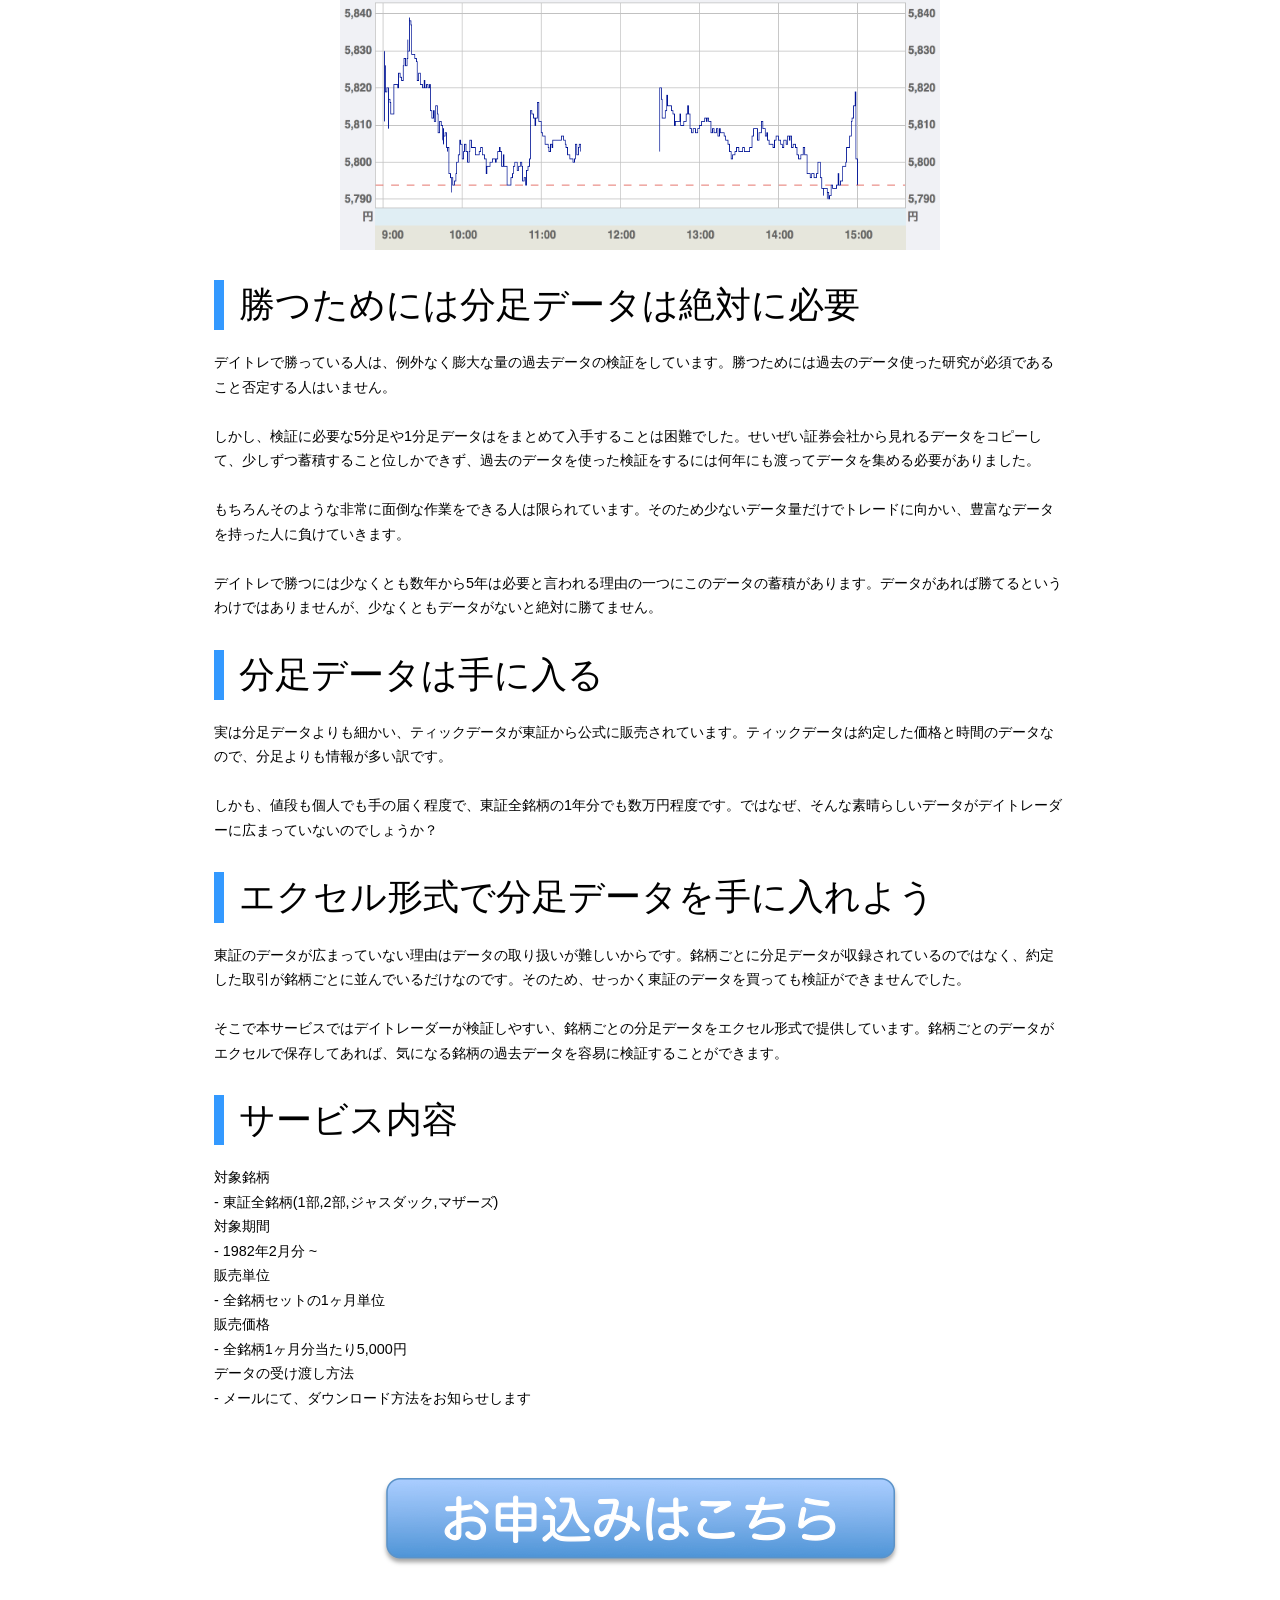
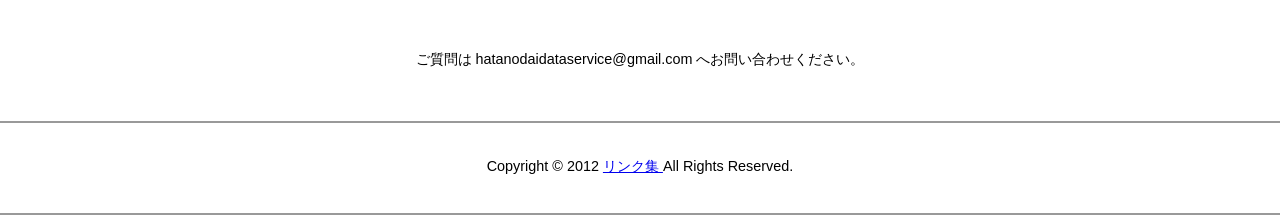
<file: index.html>
<!DOCTYPE html PUBLIC "-//W3C//DTD XHTML 1.0 Transitional//EN" "http://www.w3.org/TR/xhtml1/DTD/xhtml1-transitional.dtd">
<html xmlns="http://www.w3.org/1999/xhtml" lang="ja" xml:lang="ja">
<head>
<meta http-equiv="Content-Type" content="text/html; charset=UTF-8" />
<meta http-equiv="content-Script-type" content="text/javascript"  />
<meta http-equiv="content-Style-type" content="text/css"  />
<meta name="description" content="非商用・商用問わず使用出来るランディングページ用のテンプレートを無料配布しています。個人、会社、店舗問わず気軽に作成出来ますのでホームページはあるけどランディングページは無いと言った方、ランディングページ作成してみてはどうでしょうか。" />
<meta name="keywords" content="ランディングページテンプレート" />
<link rel="stylesheet" href="temp2.css" type="text/css" media="screen,print,tv" />
<link rel="stylesheet" href="base.css" type="text/css" media="screen,print,tv" />
<title>分足データ購入</title>

</head>
<body>


    <center><img src="images/main.png" width="600" height="250" alt="トップイメージ" /></center>
<dl id="content3">
<dt>勝つためには分足データは絶対に必要</dt>
  <dd>
デイトレで勝っている人は、例外なく膨大な量の過去データの検証をしています。勝つためには過去のデータ使った研究が必須であること否定する人はいません。
<br>
<br>
しかし、検証に必要な5分足や1分足データはをまとめて入手することは困難でした。せいぜい証券会社から見れるデータをコピーして、少しずつ蓄積すること位しかできず、過去のデータを使った検証をするには何年にも渡ってデータを集める必要がありました。
<br>
<br>
もちろんそのような非常に面倒な作業をできる人は限られています。そのため少ないデータ量だけでトレードに向かい、豊富なデータを持った人に負けていきます。
<br>
<br>
デイトレで勝つには少なくとも数年から5年は必要と言われる理由の一つにこのデータの蓄積があります。データがあれば勝てるというわけではありませんが、少なくともデータがないと絶対に勝てません。
  </dd>

  <dt>分足データは手に入る</dt>
  <dd>実は分足データよりも細かい、ティックデータが東証から公式に販売されています。ティックデータは約定した価格と時間のデータなので、分足よりも情報が多い訳です。
<br>
<br>
しかも、値段も個人でも手の届く程度で、東証全銘柄の1年分でも数万円程度です。ではなぜ、そんな素晴らしいデータがデイトレーダーに広まっていないのでしょうか？
  </dd>

  <dt>エクセル形式で分足データを手に入れよう</dt>
  <dd>
  東証のデータが広まっていない理由はデータの取り扱いが難しいからです。銘柄ごとに分足データが収録されているのではなく、約定した取引が銘柄ごとに並んでいるだけなのです。そのため、せっかく東証のデータを買っても検証ができませんでした。
<br>
<br>
そこで本サービスではデイトレーダーが検証しやすい、銘柄ごとの分足データをエクセル形式で提供しています。銘柄ごとのデータがエクセルで保存してあれば、気になる銘柄の過去データを容易に検証することができます。
  </dd>

  <dt>サービス内容</dt>
  <dd>
  <ul>
      <li> 対象銘柄</li>
    - 東証全銘柄(1部,2部,ジャスダック,マザーズ)
    <li>対象期間</li>
    - 1982年2月分 ~
    <li>販売単位</li>
    - 全銘柄セットの1ヶ月単位
    <li>販売価格</li>
    - 全銘柄1ヶ月分当たり5,000円
    <li>データの受け渡し方法</li>
    - メールにて、ダウンロード方法をお知らせします
  <ul>
  </dd>
</dl>

 <center><p class="inquiry"><a href="https://form.os7.biz/f/628f7b42/"><img src="images/template2/test2.png" alt="ランディングページお問い合わせはこちら" /></a></p> </center>

 <center>ご質問は hatanodaidataservice@gmail.com へお問い合わせください。
 <br></center>
<br><br>

<!--　会社概要・キャッチコピー　ここまで　-->
<!--　コピーライト　ここから　リンクは削除しないでください-->
<p id="copyright">Copyright © 2012 <a href="http://xn--dck0aya1d3exd4cc7f.biz/"> リンク集 </a>All Rights Reserved.</p>
<!--　コピーライト　ここまで-->
</body>
</html>
</file>
<file: temp2.css>
@charset "UTF-8";
/* CSS Document */

/* h1 */
#h1_bk {
	height: 100px;
	border-bottom-width: 3px;
	border-bottom-style: solid;
	border-bottom-color: #999;
}
/* トップイメージ */
#top_img2 {
	margin-right: auto;
	margin-left: auto;
	background-image: url(images/template2/top_bg.gif);
	background-repeat: repeat-x;
	background-position: left top;
	text-align: center;
	padding-top: 40px;
	height: 450px;
	margin-bottom: 20px;
}
/* h2 */
h2 {
	margin-right: auto;
	margin-left: auto;
	font-size: 4em;
	margin-top: 0px;
	font-weight: normal;
	margin-bottom: 0px;
	text-align: center;
	padding-top: 50;
}
/* コンテンツ１ */
#content1 {
	width: 900px;
	margin-right: auto;
	margin-left: auto;
	margin-top: 50px;
}
/* お問い合わせはこちら１ */
.inquiry {
	width: 793px;
	margin-right: auto;
	margin-left: auto;
	clear: both;
	padding-top: 65px;
	padding-bottom: 65px;
}
/* コンテンツ２ */
/* サブヘッド */
#subhead1 {
	background-image: url(images/template2/contact.gif);
	background-repeat: no-repeat;
	background-position: left top;
	height: 113px;
	width: 852px;
	margin-right: auto;
	margin-left: auto;
	text-align: center;
	line-height: 113px;
	font-size: 2.5em;
	color: #666;
}
/*　サブヘッドここまで */
#content2 {
	background-image: url(images/template2/content2_mid.gif);
	background-repeat: repeat-y;
	background-position: left top;
	width: 852px;
	height: 480px;
	padding-top: 30px;
}
#content2 dl {
	float: left;
	margin-right: 20px;
	margin-left: 30px;
	width: 230px;
}
#content2 dl dt {
	font-size: 2em;
}
#content2 dl dd {
	margin-top: 10px;
}
#content_bt {
	background-image: url(images/template2/content2_bt.gif);
	background-repeat: no-repeat;
	background-position: left bottom;
	padding-bottom: 13px;
	width: 852px;
	margin-right: auto;
	margin-left: auto;
}
/*　コンテンツ３ */
#content3 {
	width: 852px;
	margin-right: auto;
	margin-left: auto;
}
#content3 dt {
	font-size: 2.5em;
	border-left-width: 10px;
	border-left-style: solid;
	border-left-color: #39F;
	line-height: 1.4em;
	padding-left: 15px;
	margin-top: 30px;
	margin-bottom: 20px;
}
/*　コンテンツ４　*/
.content4 {
	width: 832px;
	margin-right: auto;
	margin-left: auto;
}
.content4 dt {
	font-size: 2.5em;
	border-left-width: 10px;
	border-left-style: solid;
	border-left-color: #39F;
	line-height: 1.4em;
	padding-left: 15px;
	margin-top: 30px;
	margin-bottom: 20px;
}
.content4 dd {
	clear: both;
	height: 252px;
	background-image: url(images/template2/content4_bk.gif);
	background-repeat: no-repeat;
	background-position: left top;
	padding-top: 14px;
	padding-left: 18px;
	padding-right: 22px;
}
.content4 img{
	background-color:#fff;
	position: relative;
}
.content4 .left {
	float: left;
}
#img3 {
	text-align: center;
	margin-right: auto;
	margin-left: auto;
}
/* コンテンツ５ */
#content5 {
	width: 841px;
	margin-right: auto;
	margin-left: auto;
	border: 2px solid #999;
	background-color: #FFF;
	height: 620px;
	margin-top: 0px;
	margin-bottom: 0px;
	padding-top: 0px;
	padding-right: 0px;
	padding-bottom: 0px;
	padding-left: 0px;
}
#content5 dt {
	font-size: 2.5em;
	background-image: url(images/template2/subhead2.gif);
	background-repeat: no-repeat;
	background-position: left top;
	height: 85px;
	width: 785px;
	line-height: 2.4em;
	padding-left: 30px;
	color: #666;
	margin-top: 30px;
	margin-left: 10px;
}
#content5 dd {
margin-top: 0px;
	margin-right: auto;
	margin-bottom: 0px;
	margin-left: auto;
	width: 750px;
	padding-top: 30px;
	padding-right: 0px;
	padding-bottom: 0px;
	padding-left: 0px;
}
#content5 dd #left {
	float: left;
	position: relative;
	margin-right: 30px;
}
#content5 dd p {
	clear: both;
	margin-right: auto;
	margin-left: auto;
	padding-top: 30px;
	position: relative;
	width: 643px;
}
#content5 dd #left {
	float: left;
	margin-right: 20px;
	position: relative;
}

/*　フッター */
#copyright {
	margin-right: auto;
	margin-left: auto;
	text-align: center;
	height: 90px;
	border-top-width: 1px;
	border-right-width: 1px;
	border-bottom-width: 1px;
	border-left-width: 1px;
	border-top-style: solid;
	border-bottom-style: solid;
	border-top-color: #999;
	border-right-color: #999;
	border-bottom-color: #999;
	border-left-color: #999;
	margin-top: 50px;
	line-height: 6em;
	margin-bottom: 0px;
	padding: 0px;
}
#content_bk {
	background-image: url(images/template2/bottom_bg.gif);
	background-repeat: repeat-x;
	background-position: left bottom;
	padding-right: 0px;
	padding-bottom: 50px;
	padding-left: 0px;
	margin-top: 30px;
	margin-right: 0px;
	margin-bottom: 0px;
	margin-left: 0px;
	padding-top: 0px;
}
/*　フッター */
#copyright {
	margin-right: auto;
	margin-left: auto;
	text-align: center;
	border-top-width: 2px;
	border-right-width: 2px;
	border-bottom-width: 2px;
	border-left-width: 2px;
	border-top-style: solid;
	border-bottom-style: solid;
	border-top-color: #999;
	border-right-color: #999;
	border-bottom-color: #999;
	border-left-color: #999;
	margin-bottom: 0px;
	padding: 0px;
	margin-top: 0px;
	background-color: #FFF;
	line-height: 6em;
}
</file>
<file: base.css>
@charset "UTF-8";
/* CSS Document */

/*　基本設計 */
body {
	font-family: "メイリオ", Meiryo, "ヒラギノ角ゴ Pro W3", "Hiragino Kaku Gothic Pro", Osaka, "ＭＳ Ｐゴシック", "MS PGothic", sans-serif;
	font-size: 0.9em;
	line-height: 1.7em;
	margin: 0px;
	padding: 0px;
}

body h1 {
	font-size: 1.2em;
	width: 900px;
	margin-top: 0px;
	margin-right: auto;
	margin-bottom: 0px;
	margin-left: auto;
	padding-right: 0px;
	padding-bottom: 0px;
	padding-left: 0px;
	line-height: 5em;
}
p {
	margin: 0px;
	padding: 0px;
}
h2 {
	margin: 0px;
	padding: 0px;
}
h3 {
	margin: 0px;
	padding: 0px;
}
img {
	border: none;
	vertical-align: bottom;
	overflow: hidden;
}
dl {
	margin: 0px;
	padding: 0px;
}
dt {
	margin: 0px;
	padding: 0px;
}
dd {
	margin: 0px;
	padding: 0px;
}
ul {
	margin: 0px;
	padding: 0px;
}
li {
	margin: 0px;
	padding: 0px;
	list-style-type: none;
}
.content_bottom {
	background-image: url(images/back_bottom.gif);
	background-repeat: no-repeat;
	background-position: center bottom;
	padding-bottom: 4px;
}
.left {
	float: left;
	margin-right: 30px;
}
</file>
